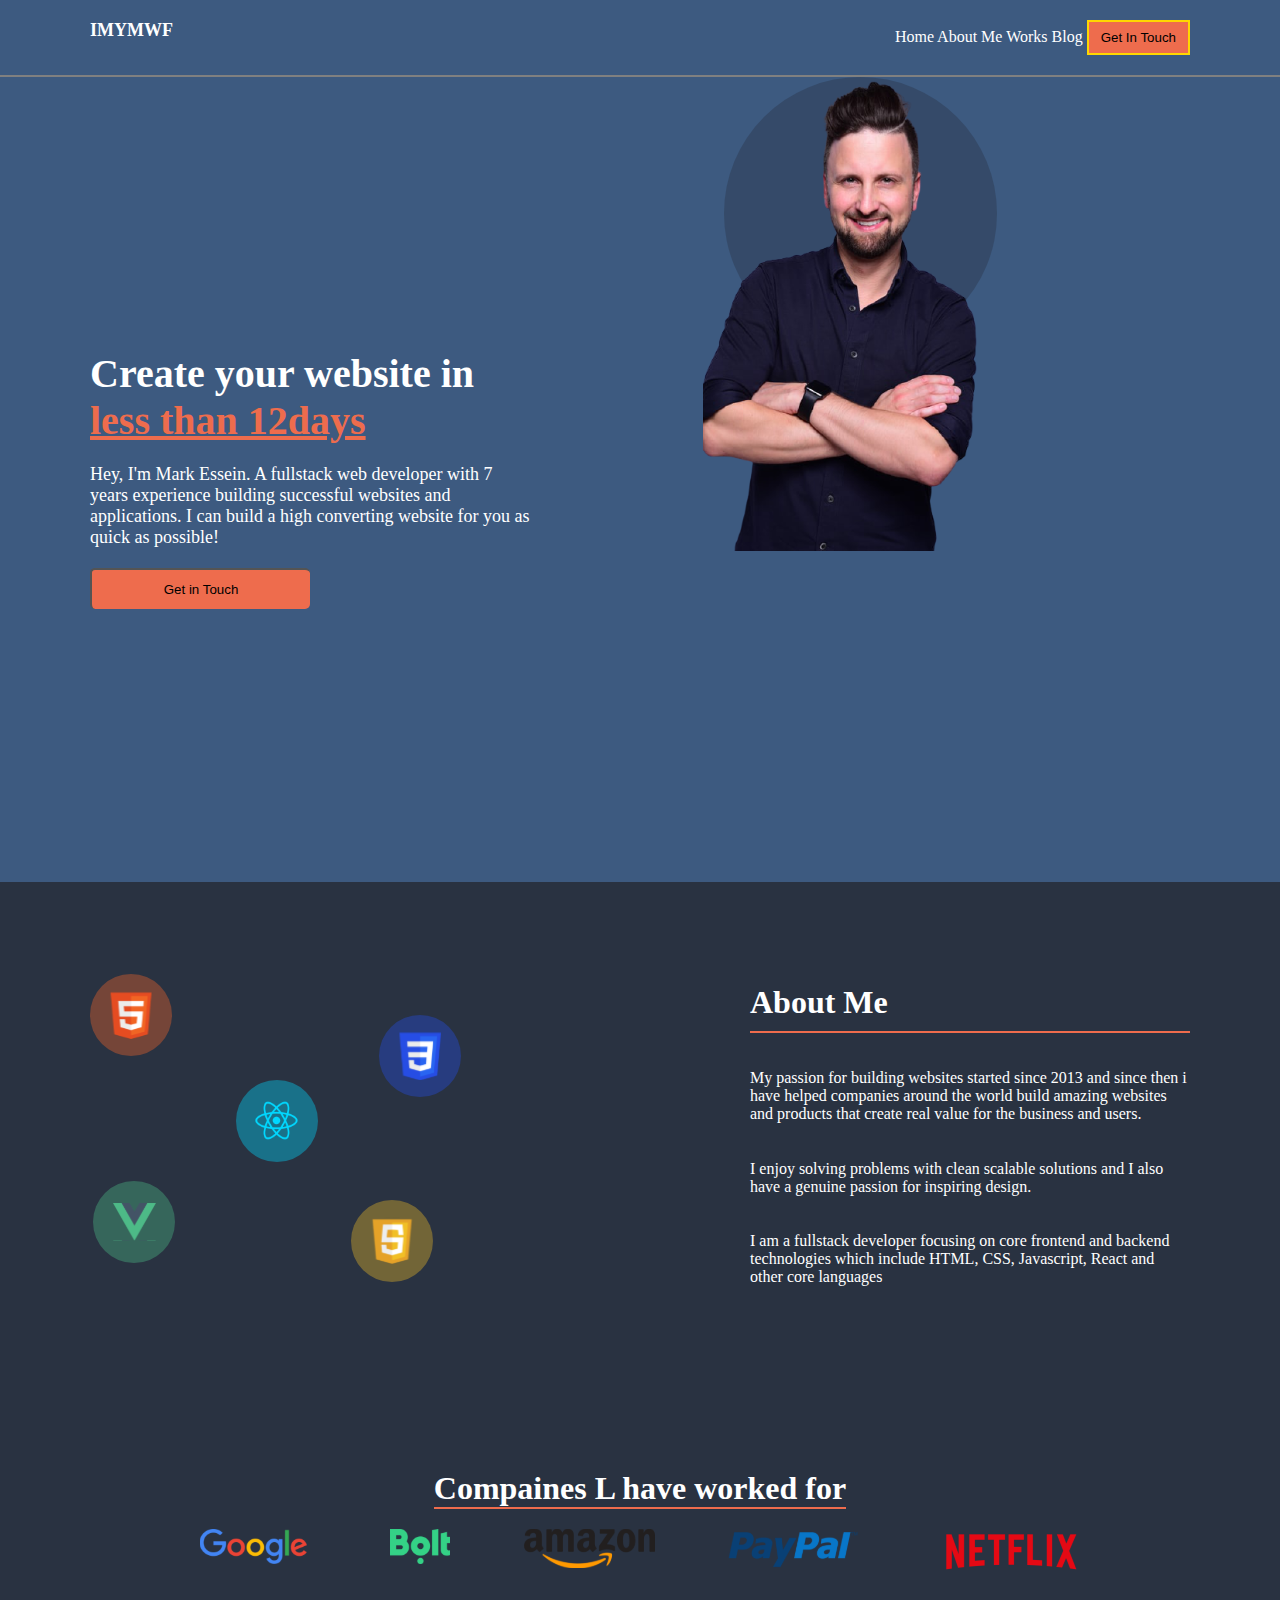
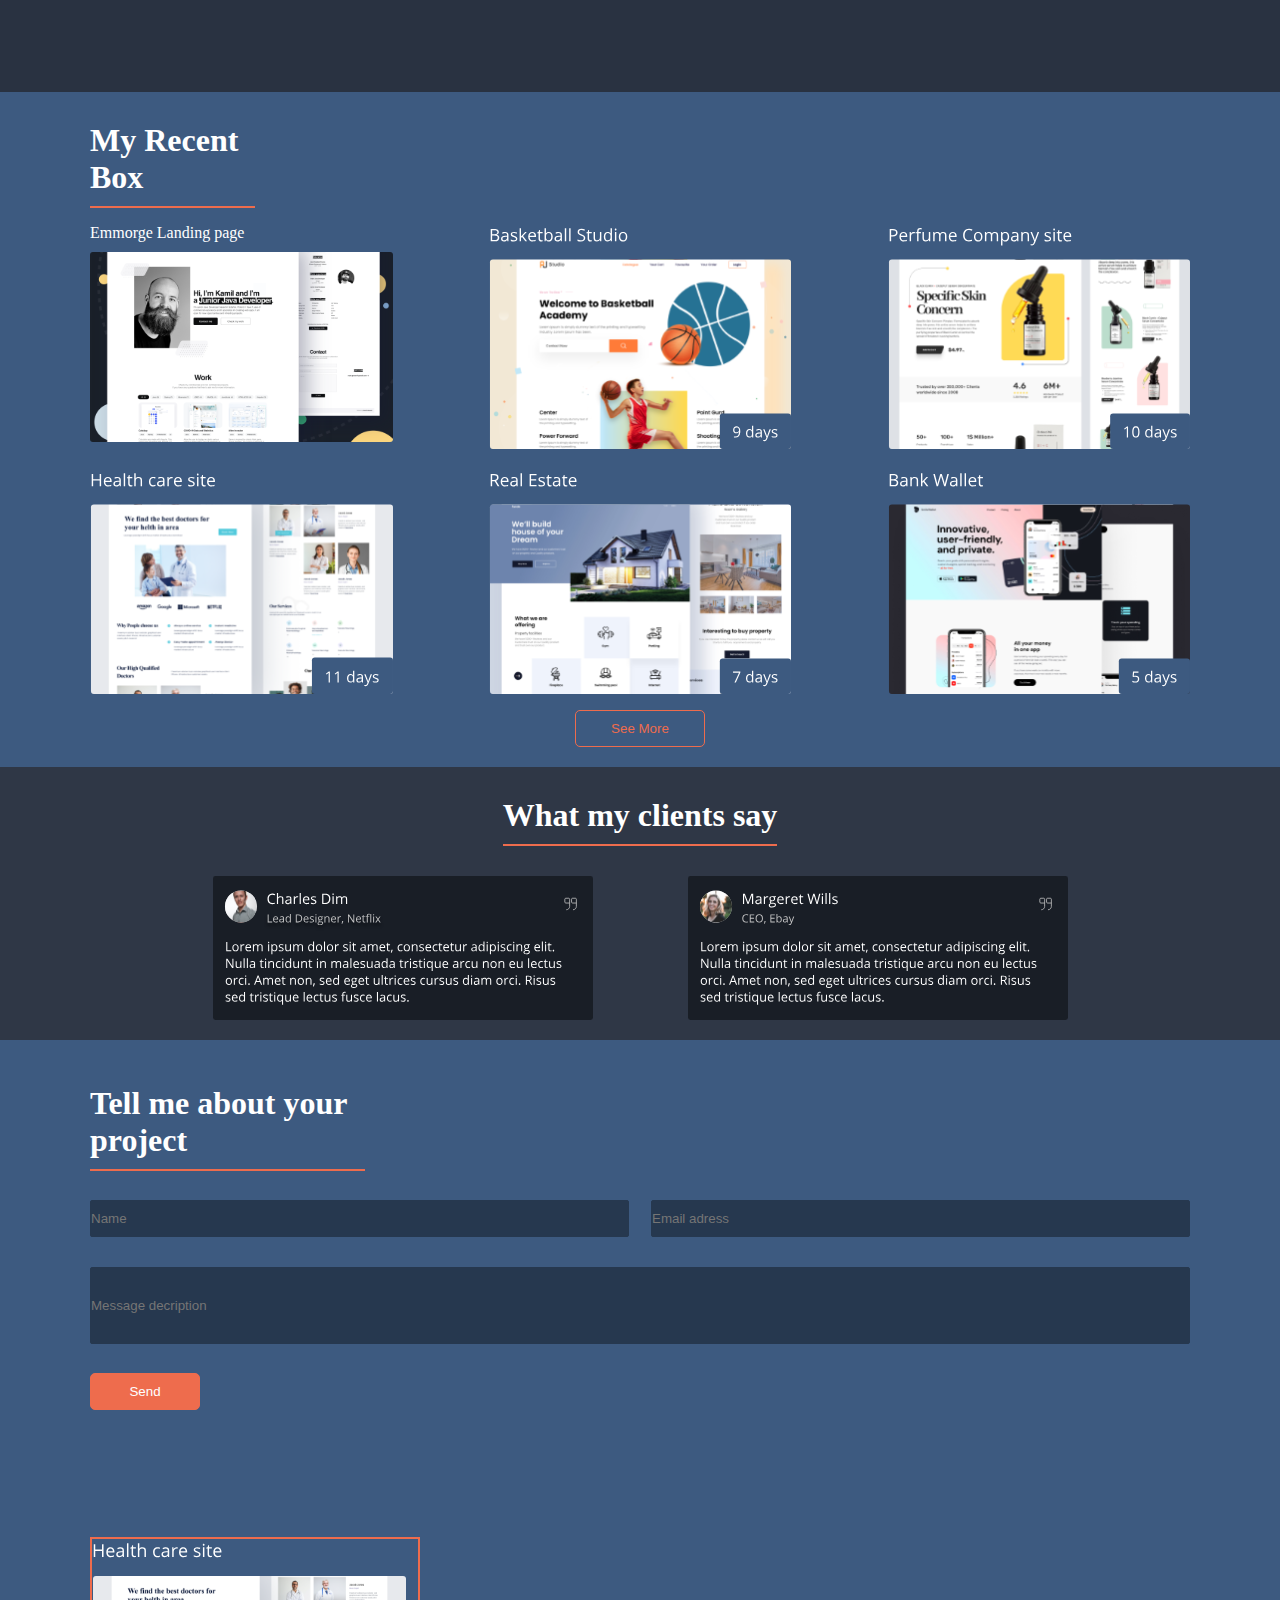
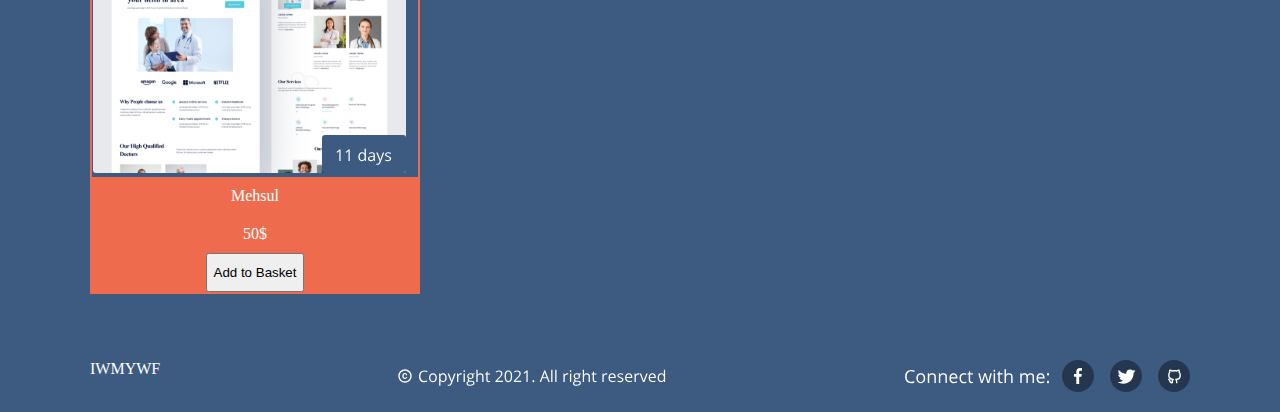
<file: index.html>
<!DOCTYPE html>
<html lang="en">
<head>
    <meta charset="UTF-8">
    <meta http-equiv="X-UA-Compatible" content="IE=edge">
    <meta name="viewport" content="width=device-width, initial-scale=1.0">
    <link rel="stylesheet" href="./assets/css/main.css">
    <title>Document</title>
</head>
<body>
    <header>
        <div class="container">
            <span>IMYMWF</span>
            <div class="writeBox">
                <nav>
                    <a href=""> Home</a>
                    <a href="">About Me</a>
                    <a href="">Works</a>
                    <a href="">Blog</a>
                    <button>Get In Touch</button>
                </nav>
            </div>
        </div>
    </header>
    <main>
        <section class="firstBox">
            <div class="container">
                <div class="leftWriteBox">
                    <h5>Create your website in  <a href="">less than 12days</a> </h5>
                    <span>Hey, I'm Mark Essein. A fullstack web developer with 7 years experience building successful websites and applications. I can build a high converting website for you as quick as possible!</span>
                    <button class="btnBox">Get in Touch</button>
                </div>
                <div class="rightLogoBox">
                    <img class="bacgroundBox" src="./assets/IMAGE/Ellipse 1.svg" alt="">
                    <img class="largeBox" src="./assets/IMAGE/Man_image-removebg-preview (1).svg" alt="">
                </div>
            </div>
        </section>
        <section class="twoBox">
            <div class="container">
                <div class="leftlogoBox">
                    <img src="./assets/IMAGE/Group 27.svg" alt="">
                </div>
                <div class="rightWriteBox">
                    <div class="AboutMeBox">
                        <h1>About Me</h1>
                    </div>
                    <span>My passion for building websites started since 2013 and since then i have helped companies around the world build amazing websites and products that create real value for the business and users. </span> 
                    <span>I enjoy solving problems with clean scalable solutions and I also have a genuine passion for inspiring design.</span>
                    <span>  I am a fullstack developer focusing on core frontend and backend technologies which include HTML, CSS, Javascript, React and other core languages</span>
                </div>
            </div>
            <div class="under container">
                <h1>Compaines L have worked for</h1>
                <div class="logosBox">
                    <img src="./assets/IMAGE/Group 35.svg" alt="">
                </div>
            </div>
        </section>
        <section class="threeSectionBox">
            <div class="container three">
                <h1>My Recent Box</h1>
                <div class="mediumBox">
                   <div class="logoWriteBox">
                    <span>Emmorge Landing page</span>
                    <img src="./assets/IMAGE/Rectangle 11.svg" alt="">
                   </div>
                   <div class="logoWriteBox">
                    <img src="./assets/IMAGE/Group 22.svg" alt="">
                   </div>
                   <div class="logoWriteBox">
                    <img src="./assets/IMAGE//Group 23.svg" alt="">
                   </div>
                   <div class="logoWriteBox">
                    <img src="./assets/IMAGE/Group 24.svg" alt="">
                   </div>
                   <div class="logoWriteBox">
                    <img src="./assets/IMAGE/Group 25.svg" alt="">
                   </div>
                   <div class="logoWriteBox">
                    <img src="./assets/IMAGE/Group 26.svg" alt="">
                   </div>
                </div>
                <div class="belowBox">
                    <button>See More</button>
                </div>
            </div>
        </section>
        <section class="foursectionBox">
            <div class="container fourBox">
                <h1>What my clients say</h1>
                <div class="logoBox">
                    <img src="./assets/IMAGE/Group 31.svg" alt="">
                    <img src="./assets/IMAGE/Group 32.svg" alt="">
                </div>
            </div>
        </section>
        <section class="fiftysectionBox">
            <div class="container fiftyBox">
                <h1>Tell me about your project</h1>
                <div class="inpTwoBox">
                    <input type="text" placeholder="Name">
                    <input type="email" placeholder="Email adress">
                </div>
                <div class="inpBox">
                    <input type="text" placeholder="Message decription">
                </div>
                <button>Send</button>
            </div>
        </section>
        <section class="apDesk">
            <div class="container apiDesk">
                <div class="marketBox">
                    <img src="./assets/IMAGE/Group 24.svg" alt="">
                    <div class="saleBox">
                        <span>Mehsul</span>
                        <span>50$</span>
                        <button onclick="addToBasket('Mehsul', '50$')">Add to Basket</button>
                    </div>
                </div>
            </div>
        </section>
    </main>
    <footer>
        <div class="container footerBox">
            <span>IWMYWF</span>
        <img src="./assets/IMAGE/Group 41.svg" alt="">
        <img src="./assets/IMAGE/Group 40.svg" alt="">
        </div>
    </footer>
    <script>
        // Define a variable to hold the basket items
        var basketItems = [];

        // Function to add an item to the basket
        function addToBasket(productName, price) {
            // Add the item to the basketItems array
            basketItems.push({ productName: productName, price: price });

            // Update the basket display
            updateBasket();
        }

        // Function to update the display of the basket
        function updateBasket() {
            var basketElement = document.getElementById('basket');
            basketElement.innerHTML = ''; // Clear previous content

            var basketList = document.createElement('ul');

            // Loop through basketItems and create list items for each item
            basketItems.forEach(function(item) {
                var listItem = document.createElement('li');
                listItem.textContent = item.productName + ' - ' + item.price;
                basketList.appendChild(listItem);
            });

            // Append the list to the basket div
            basketElement.appendChild(basketList);
        }
    </script>
    <script src="./assets/JS/index.js"></script>
</body>
</html>
</file>
<file: assets/css/main.css>
header {
  width: 100%;
  border-bottom: 2px solid grey;
  background-color: #3D5A80;
}
header span {
  font-size: 18px;
  font-weight: 700;
  color: white;
}
header .writeBox {
  width: 50%;
  display: flex;
  justify-content: flex-end;
  gap: 30px;
}
header .writeBox nav a {
  text-decoration: none;
  color: white;
}
header .writeBox button {
  background-color: #EE6C4D;
  padding: 8px 12px;
  border: 2px solid gold;
  gap: 8px;
}

main .firstBox {
  width: 100%;
  background-color: #3D5A80;
}
main .firstBox .leftWriteBox {
  display: flex;
  gap: 20px;
}
main .firstBox .leftWriteBox h5 {
  font-size: 40px;
  color: white;
}
main .firstBox .leftWriteBox h5 a {
  color: #EE6C4D;
}
main .firstBox .leftWriteBox span {
  font-size: 18px;
  align-self: center;
  color: white;
}
main .firstBox .leftWriteBox .btnBox {
  background-color: #EE6C4D;
  padding: 12px 18px;
  border-radius: 5px;
  width: 50%;
  border-bottom: #EE6C4D;
  border-right: #EE6C4D;
}
main .firstBox .rightLogoBox {
  width: 60%;
  display: flex;
  justify-content: center;
  align-items: center;
}
main .firstBox .rightLogoBox .bacgroundBox {
  position: absolute;
  z-index: 1;
  top: 0;
}
main .firstBox .rightLogoBox .largeBox {
  position: absolute;
  z-index: 3;
  top: 0;
}
main .twoBox {
  width: 100%;
  background-color: #293241;
  min-height: 90vh;
  display: flex;
  flex-direction: column;
  justify-content: space-around;
}
main .twoBox .container {
  background-color: #293241;
}
main .twoBox .container .rightWriteBox {
  width: 40%;
  display: flex;
  justify-content: space-between;
  flex-direction: column;
}
main .twoBox .container .rightWriteBox span {
  color: white;
}
main .twoBox .container .rightWriteBox .AboutMeBox {
  color: white;
  padding: 10px 0;
  border-bottom: 2px solid #EE6C4D;
}
main .twoBox .under {
  background-color: #293241;
  display: flex;
  flex-direction: column;
  justify-content: space-between;
}
main .twoBox .under h1 {
  color: white;
  border-bottom: 2px solid #EE6C4D;
  align-self: center;
}
main .twoBox .under .logosBox {
  padding: 20px 0;
}
main .threeSectionBox {
  background-color: #3D5A80;
  width: 100%;
}
main .threeSectionBox .three {
  display: flex;
  flex-direction: column;
  justify-content: space-evenly;
  min-height: 75vh;
  gap: 15px;
}
main .threeSectionBox .three h1 {
  border-bottom: 2px solid #EE6C4D;
  width: 15%;
  color: white;
  padding: 10px 0;
}
main .threeSectionBox .three .mediumBox {
  width: 100%;
  display: flex;
  justify-content: space-between;
  flex-wrap: wrap;
  gap: 20px;
}
main .threeSectionBox .three .mediumBox .logoWriteBox {
  width: 27.5%;
  display: flex;
  flex-direction: column;
  gap: 10px;
}
main .threeSectionBox .three .mediumBox .logoWriteBox span {
  color: white;
}
main .threeSectionBox .three .belowBox {
  display: flex;
  justify-content: center;
}
main .threeSectionBox .three .belowBox button {
  padding: 10px 35px;
  border: 1px solid #EE6C4D;
  background-color: transparent;
  color: #EE6C4D;
  border-radius: 5px;
}
main .threeSectionBox .three .belowBox button:hover {
  background-color: #EE6C4D;
  color: #3D5A80;
}
main .foursectionBox {
  width: 100%;
  background-color: #2F3746;
}
main .foursectionBox .container {
  background-color: #2F3746;
}
main .foursectionBox .fourBox {
  display: flex;
  flex-direction: column;
  justify-content: space-around;
  gap: 30px;
}
main .foursectionBox .fourBox h1 {
  align-self: center;
  color: white;
  border-bottom: 2px solid #EE6C4D;
  padding: 10px 0;
}
main .foursectionBox .fourBox .logoBox {
  align-self: center;
  display: flex;
  justify-content: space-around;
}
main .foursectionBox .fourBox .logoBox img {
  width: 40%;
}
main .fiftysectionBox {
  background-color: #3D5A80;
  width: 100%;
  min-height: 50vh;
}
main .fiftysectionBox .container {
  display: flex;
  justify-content: space-around;
  flex-direction: column;
  min-height: 45vh;
}
main .fiftysectionBox .container h1 {
  border-bottom: 2px solid #EE6C4D;
  width: 25%;
  color: white;
  padding: 10px 0;
}
main .fiftysectionBox .container .inpTwoBox {
  display: flex;
  justify-content: space-between;
}
main .fiftysectionBox .container .inpTwoBox input {
  width: 49%;
  padding: 10px 0;
  border-radius: 2px;
  background-color: #26384F;
  border: 1px solid #26384F;
}
main .fiftysectionBox .container .inpBox {
  display: flex;
  justify-content: space-between;
}
main .fiftysectionBox .container .inpBox input {
  width: 100%;
  padding: 30px 0;
  border-radius: 2px;
  background-color: #26384F;
  border: 1px solid #26384F;
}
main .fiftysectionBox .container button {
  width: 10%;
  padding: 10px 25px;
  border-radius: 5px;
  border: 1px solid #EE6C4D;
  background-color: #EE6C4D;
  color: white;
}
main .apDesk {
  width: 100%;
  background-color: #3D5A80;
}
main .apDesk .container {
  min-height: 50vh;
  display: flex;
  flex-wrap: wrap;
  gap: 10px;
}
main .apDesk .container .marketBox {
  width: 30%;
  align-self: center;
  border: 2px solid #EE6C4D;
}
main .apDesk .container .marketBox .saleBox {
  width: 100%;
  display: flex;
  flex-direction: column;
  justify-content: space-around;
  background-color: #EE6C4D;
}
main .apDesk .container .marketBox .saleBox span {
  padding: 10px 0;
  color: white;
  align-self: center;
}
main .apDesk .container .marketBox .saleBox button {
  width: 30%;
  padding: 10px 0;
  align-self: center;
}
main .apDesk .container .marketBox .saleBox button:hover {
  background-color: red;
  color: aqua;
}

footer {
  width: 100%;
  background-color: #3D5A80;
}
footer .container {
  width: 100%;
  display: flex;
  justify-content: space-between;
}
footer .container span {
  color: white;
}

* {
  padding: 0;
  margin: 0;
  box-sizing: border-box;
}

.container {
  max-width: 1100px;
  margin: 0 auto;
  background-color: #3D5A80;
  display: flex;
  justify-content: space-between;
  padding: 20px 0;
  position: relative;
}

.leftWriteBox {
  width: 40%;
  height: 85vh;
  display: flex;
  flex-direction: column;
  justify-content: center;
}
</file>
